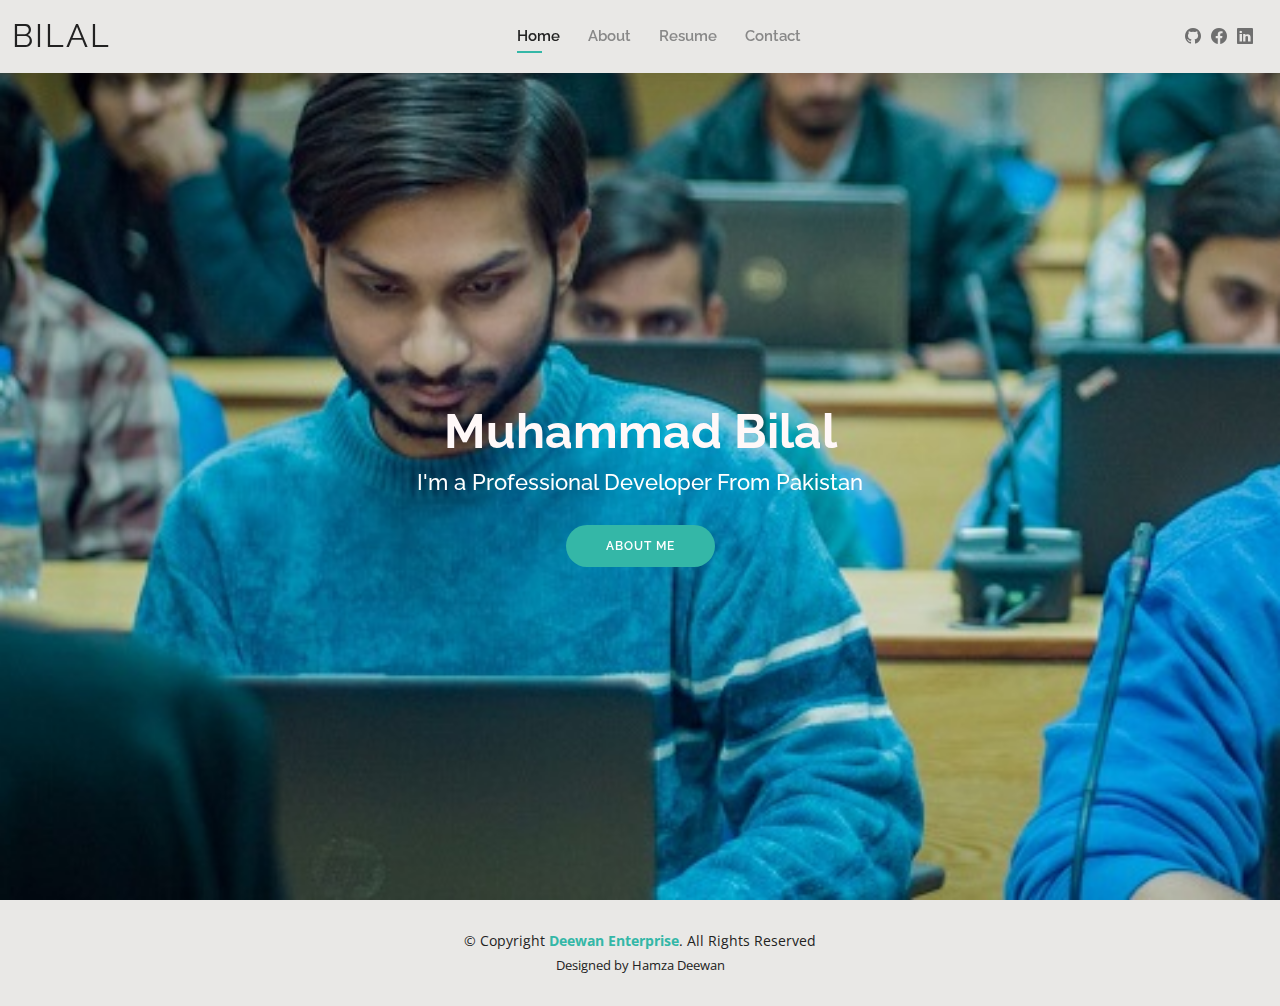
<file: Bilal Portfolio/index.html>
<!DOCTYPE html>
<html lang="en">

<head>
  <meta charset="utf-8">
  <meta content="width=device-width, initial-scale=1.0" name="viewport">

  <title>Index</title>
  <meta content="" name="description">
  <meta content="" name="keywords">

  <!-- Favicons -->
  <link href="assets/img/apple-touch-icon.png" rel="icon">
  <link href="assets/img/apple-touch-icon.png" rel="apple-touch-icon">

  <!-- Google Fonts -->
  <link href="https://fonts.googleapis.com/css?family=Open+Sans:300,300i,400,400i,600,600i,700,700i|Raleway:300,300i,400,400i,500,500i,600,600i,700,700i|Poppins:300,300i,400,400i,500,500i,600,600i,700,700i" rel="stylesheet">

  <!-- Vendor CSS Files -->
  <link href="assets/vendor/aos/aos.css" rel="stylesheet">
  <link href="assets/vendor/bootstrap/css/bootstrap.min.css" rel="stylesheet">
  <link href="assets/vendor/bootstrap-icons/bootstrap-icons.css" rel="stylesheet">
  <link href="assets/vendor/boxicons/css/boxicons.min.css" rel="stylesheet">
  <link href="assets/vendor/glightbox/css/glightbox.min.css" rel="stylesheet">
  <link href="assets/vendor/swiper/swiper-bundle.min.css" rel="stylesheet">

  <!-- Template Main CSS File -->
  <link href="assets/css/style.css" rel="stylesheet">


</head>

<body>

  <!-- ======= Header ======= -->
  <header id="header" class="fixed-top">
    <div class="container-fluid d-flex justify-content-between align-items-center">

      <h1 class="logo me-auto me-lg-0"><a href="index.html">Bilal</a></h1>
      <!-- Uncomment below if you prefer to use an image logo -->
      <!-- <a href="index.html" class="logo"><img src="assets/img/logo.png" alt="" class="img-fluid"></a>-->

      <nav id="navbar" class="navbar order-last order-lg-0">
        <ul>
          <li><a class="active" href="index.html">Home</a></li>
          <li><a href="about.html">About</a></li>
          <li><a href="resume.html">Resume</a></li>
       
          <li><a href="contact.html">Contact</a></li>
        </ul>
        <i class="bi bi-list mobile-nav-toggle"></i>
      </nav><!-- .navbar -->

      <div class="header-social-links">
        <a href="https://github.com/syedmuhammadbilalshakeel1" class="github"><i class="bi bi-github"></i></a>
        <a href="https://www.facebook.com/profile.php?id=100076412073179" class="facebook"><i class="bi bi-facebook"></i></a>
        <a href="https://www.linkedin.com/in/muhammad-bilal-310830214" class="linkedin"><i class="bi bi-linkedin"></i></i></a>
      </div>
    </div>

    </div>

  </header><!-- End Header -->

  <!-- ======= Hero Section ======= -->
  <section id="hero" class="d-flex align-items-center">
    <div class="container d-flex flex-column align-items-center" data-aos="zoom-in" data-aos-delay="100">
      <h1>Muhammad Bilal</h1>
      <h2>I'm a Professional Developer From Pakistan</h2>
      <a href="about.html" class="btn-about">About Me</a>
    </div>
  </section><!-- End Hero -->

  <!-- ======= Footer ======= -->
  <footer id="footer">
    <div class="container">
      <div class="copyright">
        &copy; Copyright <strong><span> <a href="https://hamzadeewan.netlify.app/"> Deewan Enterprise</a></span></strong>. All Rights Reserved
      </div>
      <div class="credits">
      
        Designed by Hamza Deewan
      </div>
    </div>
  </footer><!-- End  Footer -->

  <div id="preloader"></div>
  <a href="#" class="back-to-top d-flex align-items-center justify-content-center"><i class="bi bi-arrow-up-short"></i></a>

  <!-- Vendor JS Files -->
  <script src="assets/vendor/purecounter/purecounter_vanilla.js"></script>
  <script src="assets/vendor/aos/aos.js"></script>
  <script src="assets/vendor/bootstrap/js/bootstrap.bundle.min.js"></script>
  <script src="assets/vendor/glightbox/js/glightbox.min.js"></script>
  <script src="assets/vendor/isotope-layout/isotope.pkgd.min.js"></script>
  <script src="assets/vendor/swiper/swiper-bundle.min.js"></script>
  <script src="assets/vendor/waypoints/noframework.waypoints.js"></script>
  <script src="assets/vendor/php-email-form/validate.js"></script>

  <!-- Template Main JS File -->
  <script src="assets/js/main.js"></script>

</body>

</html>
</file>
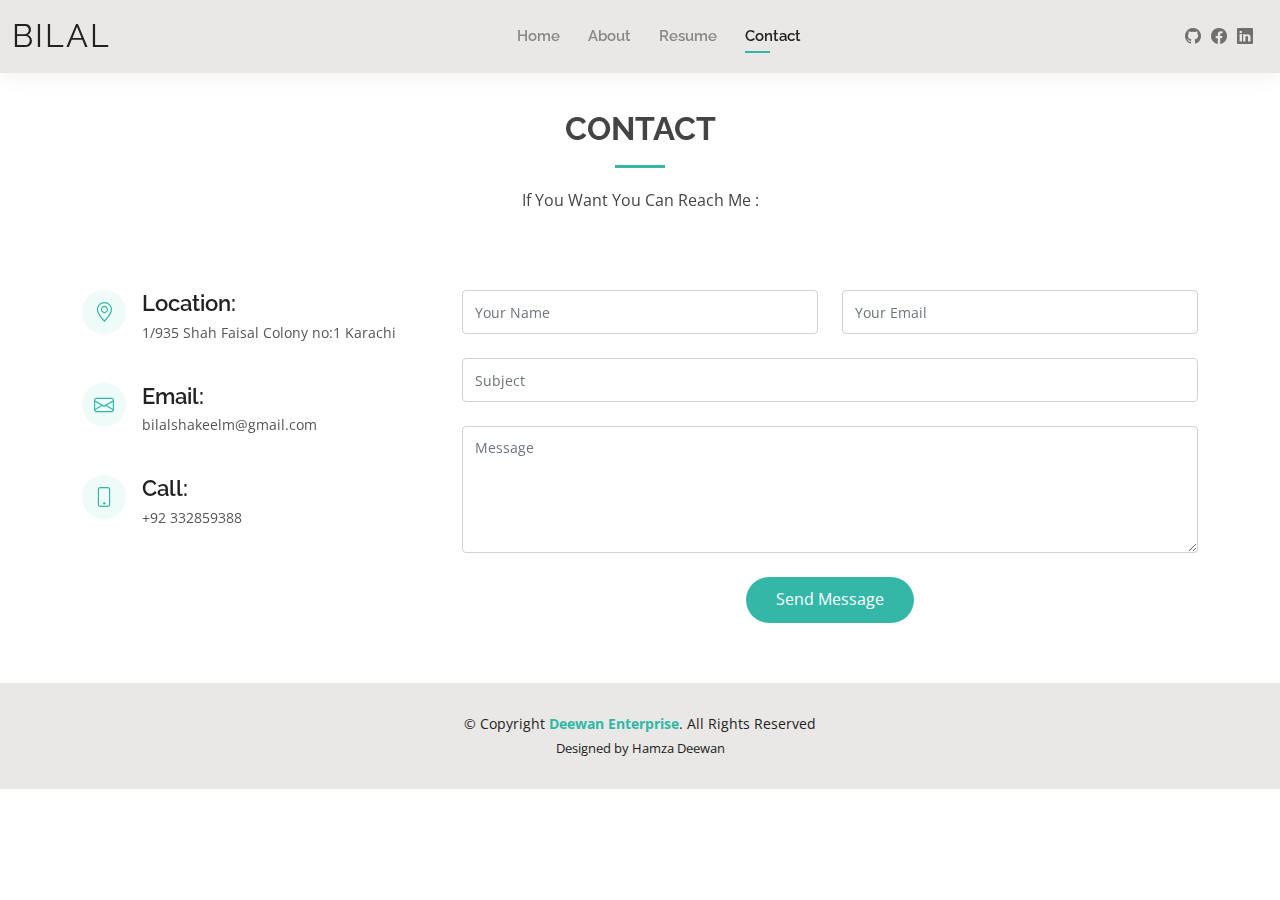
<file: Bilal Portfolio/contact.html>
<!DOCTYPE html>
<html lang="en">

<head>
  <meta charset="utf-8">
  <meta content="width=device-width, initial-scale=1.0" name="viewport">

  <title>Contact </title>
  <meta content="" name="description">
  <meta content="" name="keywords">

  <!-- Favicons -->
  <link href="assets/img/apple-touch-icon.png" rel="icon">
  <link href="assets/img/apple-touch-icon.png" rel="apple-touch-icon">

  <!-- Google Fonts -->
  <link href="https://fonts.googleapis.com/css?family=Open+Sans:300,300i,400,400i,600,600i,700,700i|Raleway:300,300i,400,400i,500,500i,600,600i,700,700i|Poppins:300,300i,400,400i,500,500i,600,600i,700,700i" rel="stylesheet">

  <!-- Vendor CSS Files -->
  <link href="assets/vendor/aos/aos.css" rel="stylesheet">
  <link href="assets/vendor/bootstrap/css/bootstrap.min.css" rel="stylesheet">
  <link href="assets/vendor/bootstrap-icons/bootstrap-icons.css" rel="stylesheet">
  <link href="assets/vendor/boxicons/css/boxicons.min.css" rel="stylesheet">
  <link href="assets/vendor/glightbox/css/glightbox.min.css" rel="stylesheet">
  <link href="assets/vendor/swiper/swiper-bundle.min.css" rel="stylesheet">

  <!-- Template Main CSS File -->
  <link href="assets/css/style.css" rel="stylesheet">


</head>

<body>

  <!-- ======= Header ======= -->
  <header id="header" class="fixed-top">
    <div class="container-fluid d-flex justify-content-between align-items-center">

      <h1 class="logo me-auto me-lg-0"><a href="index.html">Bilal</a></h1>
      <!-- Uncomment below if you prefer to use an image logo -->
      <!-- <a href="index.html" class="logo"><img src="assets/img/logo.png" alt="" class="img-fluid"></a>-->

      <nav id="navbar" class="navbar order-last order-lg-0">
        <ul>
          <li><a href="index.html">Home</a></li>
          <li><a href="about.html">About</a></li>
          <li><a href="resume.html">Resume</a></li>
     <li><a class="active" href="contact.html">Contact</a></li>
        </ul>
        <i class="bi bi-list mobile-nav-toggle"></i>
      </nav><!-- .navbar -->

      <div class="header-social-links">
        <a href="https://github.com/syedmuhammadbilalshakeel1" class="github"><i class="bi bi-github"></i></a>
        <a href="https://www.facebook.com/profile.php?id=100076412073179" class="facebook"><i class="bi bi-facebook"></i></a>
        <a href="https://www.linkedin.com/in/muhammad-bilal-310830214" class="linkedin"><i class="bi bi-linkedin"></i></i></a>
      </div>
    </div>

    </div>

  </header><!-- End Header -->

  <main id="main">

    <!-- ======= Contact Section ======= -->
    <section id="contact" class="contact">
      <div class="container" data-aos="fade-up">

        <div class="section-title">
          <h2>Contact</h2>
          <p>If You Want You Can Reach Me :</p>
        </div>

        <!-- <div>
          <iframe style="border:0; width: 100%; height: 270px;" src="https://www.google.com/maps/embed?pb=!1m14!1m8!1m3!1d12097.433213460943!2d-74.0062269!3d40.7101282!3m2!1i1024!2i768!4f13.1!3m3!1m2!1s0x0%3A0xb89d1fe6bc499443!2sDowntown+Conference+Center!5e0!3m2!1smk!2sbg!4v1539943755621" frameborder="0" allowfullscreen></iframe>
        </div> -->

        <div class="row mt-5">

          <div class="col-lg-4">
            <div class="info">
              <div class="address">
                <i class="bi bi-geo-alt"></i>
                <h4>Location:</h4>
                <p>1/935 Shah Faisal Colony no:1 Karachi</p>
              </div>

              <div class="email">
                <i class="bi bi-envelope"></i>
                <h4>Email:</h4>
                <p>bilalshakeelm@gmail.com</p>
              </div>

              <div class="phone">
                <i class="bi bi-phone"></i>
                <h4>Call:</h4>
                <p> +92 332859388</p>
              </div>

            </div>

          </div>

          <div class="col-lg-8 mt-5 mt-lg-0">

            <form action="forms/contact.php" method="post" role="form" class="php-email-form">
              <div class="row">
                <div class="col-md-6 form-group">
                  <input type="text" name="name" class="form-control" id="name" placeholder="Your Name" required>
                </div>
                <div class="col-md-6 form-group mt-3 mt-md-0">
                  <input type="email" class="form-control" name="email" id="email" placeholder="Your Email" required>
                </div>
              </div>
              <div class="form-group mt-3">
                <input type="text" class="form-control" name="subject" id="subject" placeholder="Subject" required>
              </div>
              <div class="form-group mt-3">
                <textarea class="form-control" name="message" rows="5" placeholder="Message" required></textarea>
              </div>
              <div class="my-3">
                <div class="loading">Loading</div>
                <div class="error-message"></div>
                <div class="sent-message">Your message has been sent. Thank you!</div>
              </div>
              <div class="text-center"><button type="submit">Send Message</button></div>
            </form>

          </div>

        </div>

      </div>
    </section><!-- End Contact Section -->

  </main><!-- End #main -->

 <!-- ======= Footer ======= -->
 <footer id="footer">
  <div class="container">
    <div class="copyright">
      &copy; Copyright <strong><span> <a href="https://hamzadeewan.netlify.app/"> Deewan Enterprise</a></span></strong>. All Rights Reserved
    </div>
    <div class="credits">
    
      Designed by Hamza Deewan
    </div>
  </div>
</footer><!-- End  Footer -->

  <div id="preloader"></div>
  <a href="#" class="back-to-top d-flex align-items-center justify-content-center"><i class="bi bi-arrow-up-short"></i></a>

  <!-- Vendor JS Files -->
  <script src="assets/vendor/purecounter/purecounter_vanilla.js"></script>
  <script src="assets/vendor/aos/aos.js"></script>
  <script src="assets/vendor/bootstrap/js/bootstrap.bundle.min.js"></script>
  <script src="assets/vendor/glightbox/js/glightbox.min.js"></script>
  <script src="assets/vendor/isotope-layout/isotope.pkgd.min.js"></script>
  <script src="assets/vendor/swiper/swiper-bundle.min.js"></script>
  <script src="assets/vendor/waypoints/noframework.waypoints.js"></script>
  <script src="assets/vendor/php-email-form/validate.js"></script>

  <!-- Template Main JS File -->
  <script src="assets/js/main.js"></script>

</body>

</html>
</file>
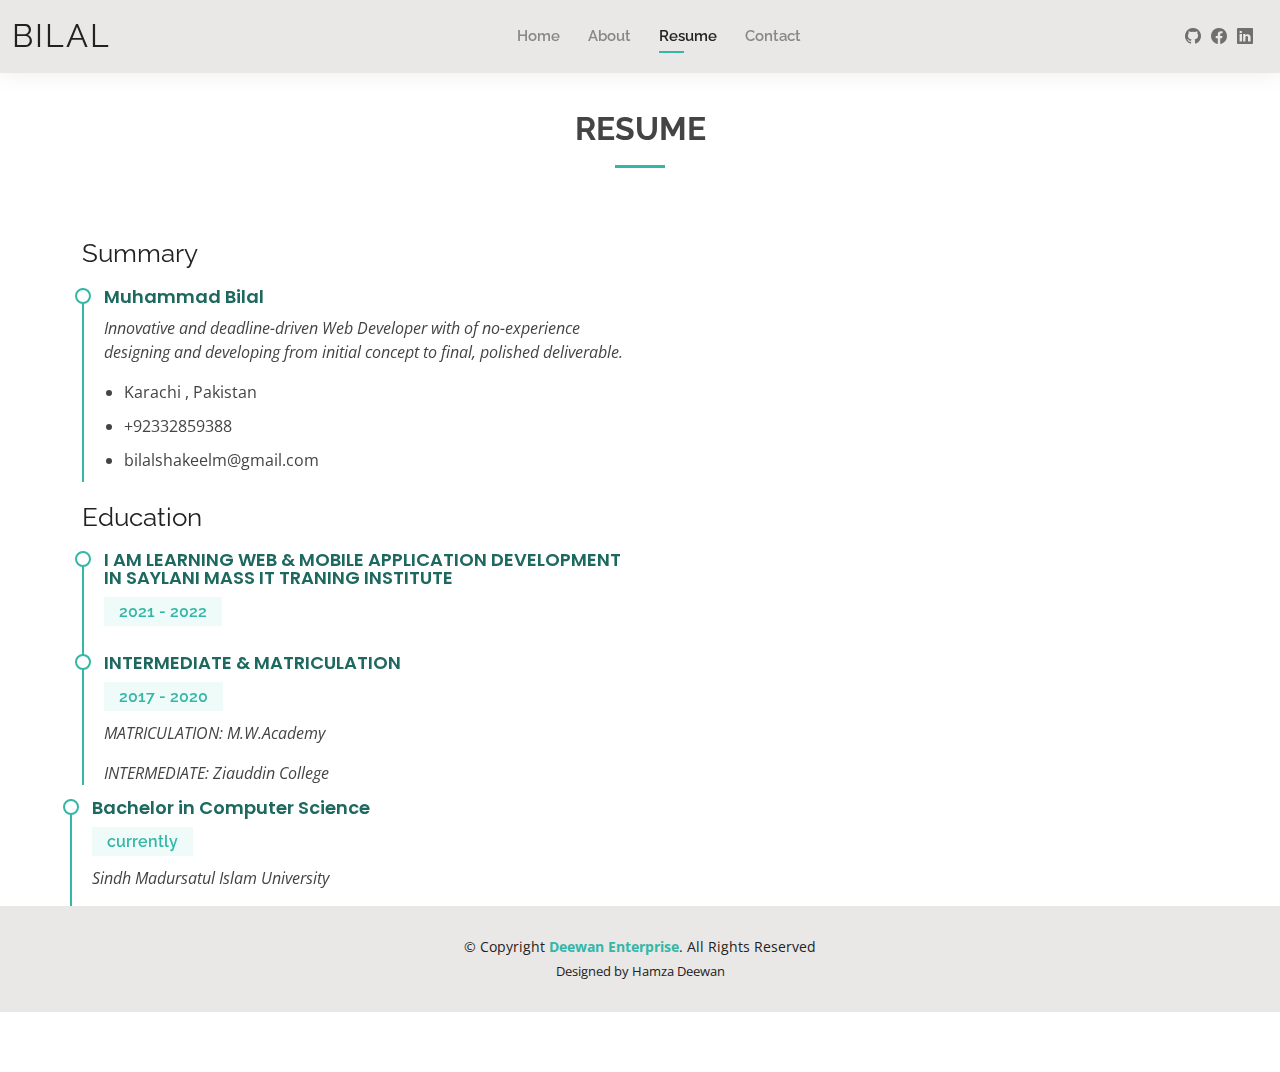
<file: Bilal Portfolio/resume.html>
<!DOCTYPE html>
<html lang="en">

<head>
  <meta charset="utf-8">
  <meta content="width=device-width, initial-scale=1.0" name="viewport">

  <title>Resume </title>
  <meta content="" name="description">
  <meta content="" name="keywords">

  <!-- Favicons -->
  <link href="assets/img/apple-touch-icon.png" rel="icon">
  <link href="assets/img/apple-touch-icon.png" rel="apple-touch-icon">

  <!-- Google Fonts -->
  <link href="https://fonts.googleapis.com/css?family=Open+Sans:300,300i,400,400i,600,600i,700,700i|Raleway:300,300i,400,400i,500,500i,600,600i,700,700i|Poppins:300,300i,400,400i,500,500i,600,600i,700,700i" rel="stylesheet">

  <!-- Vendor CSS Files -->
  <link href="assets/vendor/aos/aos.css" rel="stylesheet">
  <link href="assets/vendor/bootstrap/css/bootstrap.min.css" rel="stylesheet">
  <link href="assets/vendor/bootstrap-icons/bootstrap-icons.css" rel="stylesheet">
  <link href="assets/vendor/boxicons/css/boxicons.min.css" rel="stylesheet">
  <link href="assets/vendor/glightbox/css/glightbox.min.css" rel="stylesheet">
  <link href="assets/vendor/swiper/swiper-bundle.min.css" rel="stylesheet">

  <!-- Template Main CSS File -->
  <link href="assets/css/style.css" rel="stylesheet">

</head>

<body>

  <!-- ======= Header ======= -->
  <header id="header" class="fixed-top">
    <div class="container-fluid d-flex justify-content-between align-items-center">

      <h1 class="logo me-auto me-lg-0"><a href="index.html">Bilal</a></h1>
      <!-- Uncomment below if you prefer to use an image logo -->
      <!-- <a href="index.html" class="logo"><img src="assets/img/logo.png" alt="" class="img-fluid"></a>-->

      <nav id="navbar" class="navbar order-last order-lg-0">
        <ul>
          <li><a href="index.html">Home</a></li>
          <li><a href="about.html">About</a></li>
          <li><a class="active" href="resume.html">Resume</a></li>
         
          <li><a href="contact.html">Contact</a></li>
        </ul>
        <i class="bi bi-list mobile-nav-toggle"></i>
      </nav><!-- .navbar -->
      <div class="header-social-links">
        <a href="https://github.com/syedmuhammadbilalshakeel1" class="github"><i class="bi bi-github"></i></a>
        <a href="https://www.facebook.com/profile.php?id=100076412073179" class="facebook"><i class="bi bi-facebook"></i></a>
        <a href="https://www.linkedin.com/in/muhammad-bilal-310830214" class="linkedin"><i class="bi bi-linkedin"></i></i></a>
      </div>
    </div>

    </div>

  </header><!-- End Header -->

  <main id="main">

    <!-- ======= Resume Section ======= -->
    <section id="resume" class="resume">
      <div class="container" data-aos="fade-up">

        <div class="section-title">
          <h2>Resume</h2>
         
        </div>

        <div class="row">
          <div class="col-lg-6">
            <h3 class="resume-title">Summary</h3>
            <div class="resume-item pb-0">
              <h4>Muhammad Bilal</h4>
              <p><em>Innovative and deadline-driven Web Developer with of no-experience designing and developing from initial concept to final, polished deliverable.</em></p>
              <p>
              <ul>
                <li>Karachi , Pakistan</li>
                <li>+92332859388</li>
                <li>bilalshakeelm@gmail.com</li>
              </ul>
              </p>
            </div>

            <h3 class="resume-title">Education</h3>
            <div class="resume-item">
              <h4>I AM LEARNING WEB & MOBILE APPLICATION DEVELOPMENT IN SAYLANI MASS IT TRANING INSTITUTE</h4>
              <h5>2021 - 2022</h5>
              
            </div>
            <div class="resume-item">
              <h4>INTERMEDIATE & MATRICULATION</h4>
              <h5>2017 - 2020</h5>
              <p><em>MATRICULATION: M.W.Academy</em></p>
              <p><em>INTERMEDIATE: Ziauddin College</em></p>
            </div>
          </div>
          <div class="resume-item">
            <h4>Bachelor in Computer Science</h4>
            <h5>currently</h5>
            <p><em>Sindh Madursatul Islam University</em></p>
           
          </div>
        </div>
        

      </div>
<!-- ======= Footer ======= -->
<footer id="footer">
  <div class="container">
    <div class="copyright">
      &copy; Copyright <strong><span> <a href="https://hamzadeewan.netlify.app/"> Deewan Enterprise</a></span></strong>. All Rights Reserved
    </div>
    <div class="credits">
    
      Designed by Hamza Deewan
    </div>
  </div>
</footer><!-- End  Footer -->

  <div id="preloader"></div>
  <a href="#" class="back-to-top d-flex align-items-center justify-content-center"><i class="bi bi-arrow-up-short"></i></a>

  <!-- Vendor JS Files -->
  <script src="assets/vendor/purecounter/purecounter_vanilla.js"></script>
  <script src="assets/vendor/aos/aos.js"></script>
  <script src="assets/vendor/bootstrap/js/bootstrap.bundle.min.js"></script>
  <script src="assets/vendor/glightbox/js/glightbox.min.js"></script>
  <script src="assets/vendor/isotope-layout/isotope.pkgd.min.js"></script>
  <script src="assets/vendor/swiper/swiper-bundle.min.js"></script>
  <script src="assets/vendor/waypoints/noframework.waypoints.js"></script>
  <script src="assets/vendor/php-email-form/validate.js"></script>

  <!-- Template Main JS File -->
  <script src="assets/js/main.js"></script>

</body>

</html>
</file>
<file: Bilal Portfolio/assets/css/style.css>
body {
  font-family: "Open Sans", sans-serif;
  color: #444444;
}

a {
  color: #34b7a7;
  text-decoration: none;
}

a:hover {
  color: #51cdbe;
  text-decoration: none;
}

h1,
h2,
h3,
h4,
h5,
h6 {
  font-family: "Raleway", sans-serif;
}

#main {
  margin-top: 50px;
}

@media (max-width: 992px) {
  #main {
    margin-top: 30px;
  }
}

/*--------------------------------------------------------------
# Preloader
--------------------------------------------------------------*/
#preloader {
  position: fixed;
  top: 0;
  left: 0;
  right: 0;
  bottom: 0;
  z-index: 9999;
  overflow: hidden;
  background: #fff;
}

#preloader:before {
  content: "";
  position: fixed;
  top: calc(50% - 30px);
  left: calc(50% - 30px);
  border: 6px solid #34b7a7;
  border-top-color: #dcf5f2;
  border-radius: 50%;
  width: 60px;
  height: 60px;
  -webkit-animation: animate-preloader 1s linear infinite;
  animation: animate-preloader 1s linear infinite;
}

@-webkit-keyframes animate-preloader {
  0% {
    transform: rotate(0deg);
  }

  100% {
    transform: rotate(360deg);
  }
}

@keyframes animate-preloader {
  0% {
    transform: rotate(0deg);
  }

  100% {
    transform: rotate(360deg);
  }
}

/*--------------------------------------------------------------
# Back to top button
--------------------------------------------------------------*/
.back-to-top {
  position: fixed;
  visibility: hidden;
  opacity: 0;
  right: 15px;
  bottom: 15px;
  z-index: 996;
  background: #34b7a7;
  width: 40px;
  height: 40px;
  border-radius: 50px;
  transition: all 0.4s;
}

.back-to-top i {
  font-size: 24px;
  color: #fff;
  line-height: 0;
}

.back-to-top:hover {
  background: #49cbbb;
  color: #fff;
}

.back-to-top.active {
  visibility: visible;
  opacity: 1;
}

/*--------------------------------------------------------------
# Header
--------------------------------------------------------------*/
#header {
  background: #e9e8e6;
  box-shadow: 0px 0px 25px 0 rgba(0, 0, 0, 0.08);
  z-index: 997;
  padding: 15px 0;
}

#header .logo {
  font-size: 32px;
  margin: 0;
  padding: 0;
  line-height: 1;
  font-weight: 400;
  letter-spacing: 2px;
  text-transform: uppercase;
}

#header .logo a {
  color: #222222;
}

#header .logo img {
  max-height: 40px;
}

@media (max-width: 992px) {
  #header .logo {
    font-size: 28px;
  }
}

/*--------------------------------------------------------------
# Header Social Links
--------------------------------------------------------------*/
.header-social-links {
  padding-right: 15px;
}

.header-social-links a {
  color: #6f6f6f;
  padding-left: 6px;
  display: inline-block;
  line-height: 0px;
  transition: 0.3s;
  font-size: 16px;
}

.header-social-links a:hover {
  color: #34b7a7;
}

/*--------------------------------------------------------------
# Navigation Menu
--------------------------------------------------------------*/
/**
* Desktop Navigation 
*/
.navbar {
  padding: 0;
}

.navbar ul {
  margin: 0;
  padding: 0;
  display: flex;
  list-style: none;
  align-items: center;
}

.navbar li {
  position: relative;
  padding: 10px 0 10px 28px;
}

.navbar a,
.navbar a:focus {
  display: flex;
  align-items: center;
  justify-content: space-between;
  font-family: "Raleway", sans-serif;
  font-size: 15px;
  font-weight: 600;
  color: #888888;
  white-space: nowrap;
  transition: 0.3s;
  position: relative;
}

.navbar a i,
.navbar a:focus i {
  font-size: 12px;
  line-height: 0;
  margin-left: 5px;
}

.navbar>ul>li>a:before {
  content: "";
  position: absolute;
  width: 0;
  height: 2px;
  bottom: -5px;
  left: 0;
  background-color: #34b7a7;
  visibility: hidden;
  width: 0px;
  transition: all 0.3s ease-in-out 0s;
}

.navbar a:hover:before,
.navbar li:hover>a:before,
.navbar .active:before {
  visibility: visible;
  width: 25px;
}

.navbar a:hover,
.navbar .active,
.navbar .active:focus,
.navbar li:hover>a {
  color: #222222;
}

.navbar .dropdown ul {
  display: block;
  position: absolute;
  left: 14px;
  top: calc(100% + 30px);
  margin: 0;
  padding: 10px 0;
  z-index: 99;
  opacity: 0;
  visibility: hidden;
  background: #fff;
  box-shadow: 0px 0px 30px rgba(127, 137, 161, 0.25);
  transition: 0.3s;
  border-radius: 4px;
}

.navbar .dropdown ul li {
  min-width: 200px;
  padding: 0;
}

.navbar .dropdown ul a {
  padding: 10px 20px;
  font-size: 15px;
  text-transform: none;
  font-weight: 600;
}

.navbar .dropdown ul a i {
  font-size: 12px;
}

.navbar .dropdown ul a:hover,
.navbar .dropdown ul .active:hover,
.navbar .dropdown ul li:hover>a {
  color: #34b7a7;
}

.navbar .dropdown:hover>ul {
  opacity: 1;
  top: 100%;
  visibility: visible;
}

.navbar .dropdown .dropdown ul {
  top: 0;
  left: calc(100% - 30px);
  visibility: hidden;
}

.navbar .dropdown .dropdown:hover>ul {
  opacity: 1;
  top: 0;
  left: 100%;
  visibility: visible;
}

@media (max-width: 1366px) {
  .navbar .dropdown .dropdown ul {
    left: -90%;
  }

  .navbar .dropdown .dropdown:hover>ul {
    left: -100%;
  }
}

/**
* Mobile Navigation 
*/
.mobile-nav-toggle {
  color: #222222;
  font-size: 28px;
  cursor: pointer;
  display: none;
  line-height: 0;
  transition: 0.5s;
}

.mobile-nav-toggle.bi-x {
  color: #fff;
}

@media (max-width: 991px) {
  .mobile-nav-toggle {
    display: block;
  }

  .navbar ul {
    display: none;
  }
}

.navbar-mobile {
  position: fixed;
  overflow: hidden;
  top: 0;
  right: 0;
  left: 0;
  bottom: 0;
  background: rgba(9, 9, 9, 0.9);
  transition: 0.3s;
  z-index: 999;
}

.navbar-mobile .mobile-nav-toggle {
  position: absolute;
  top: 15px;
  right: 15px;
}

.navbar-mobile ul {
  display: block;
  position: absolute;
  top: 55px;
  right: 15px;
  bottom: 15px;
  left: 15px;
  padding: 10px 0;
  border-radius: 10px;
  background-color: #fff;
  overflow-y: auto;
  transition: 0.3s;
}

.navbar-mobile a,
.navbar-mobile a:focus {
  font-size: 15px;
  padding-right: 15px;
  color: #222222;
}

.navbar-mobile a:hover,
.navbar-mobile .active,
.navbar-mobile li:hover>a {
  color: #34b7a7;
}

.navbar-mobile .getstarted,
.navbar-mobile .getstarted:focus {
  margin: 15px;
}

.navbar-mobile .dropdown ul {
  position: static;
  display: none;
  margin: 10px 20px;
  padding: 10px 0;
  z-index: 99;
  opacity: 1;
  visibility: visible;
  background: #fff;
  box-shadow: 0px 0px 30px rgba(127, 137, 161, 0.25);
}

.navbar-mobile .dropdown ul li {
  min-width: 200px;
}

.navbar-mobile .dropdown ul a {
  padding: 10px 20px;
}

.navbar-mobile .dropdown ul a i {
  font-size: 12px;
}

.navbar-mobile .dropdown ul a:hover,
.navbar-mobile .dropdown ul .active:hover,
.navbar-mobile .dropdown ul li:hover>a {
  color: #34b7a7;
}

.navbar-mobile .dropdown>.dropdown-active {
  display: block;
}

/*--------------------------------------------------------------
# Hero Section
--------------------------------------------------------------*/
#hero {
  width: 100%;
  height: 100vh;
  background: url("../img/hero-bg.jpeg") top right;
  background-size: cover;
}

#hero .container {
  padding-top: 70px;
  position: relative;
}

@media (max-width: 992px) {
  #hero .container {
    padding-top: 58px;
  }
}

#hero h1 {
  margin: 0;
  font-size: 48px;
  font-weight: 700;
  line-height: 56px;
  color: #fff8f8;
}

#hero h2 {
  color: #ffffff;
  margin: 10px 0 0 0;
  font-size: 22px;
}

#hero .btn-about {
  font-family: "Raleway", sans-serif;
  text-transform: uppercase;
  font-weight: 600;
  font-size: 12px;
  letter-spacing: 1px;
  display: inline-block;
  padding: 12px 40px;
  border-radius: 50px;
  transition: 0.5s;
  margin-top: 30px;
  color: #fff;
  background: #34b7a7;
}

#hero .btn-about:hover {
  background: #3dc8b7;
}

@media (min-width: 1024px) {
  #hero {
    background-attachment: fixed;
  }
}

@media (max-width: 992px) {
  #hero:before {
    content: "";
    background: rgba(255, 255, 255, 0.8);
    position: absolute;
    bottom: 0;
    top: 0;
    left: 0;
    right: 0;
  }

  #hero h1 {
    font-size: 28px;
    line-height: 36px;
  }

  #hero h2 {
    font-size: 18px;
    line-height: 24px;
  }
}

/*--------------------------------------------------------------
# Sections General
--------------------------------------------------------------*/
section {
  padding: 60px 0;
}

.section-bg {
  background-color: #e7f8f6;
}

.section-title {
  text-align: center;
  padding-bottom: 30px;
}

.section-title h2 {
  font-size: 32px;
  font-weight: bold;
  text-transform: uppercase;
  margin-bottom: 20px;
  padding-bottom: 20px;
  position: relative;
}

.section-title h2::after {
  content: "";
  position: absolute;
  display: block;
  width: 50px;
  height: 3px;
  background: #34b7a7;
  bottom: 0;
  left: calc(50% - 25px);
}

.section-title p {
  margin-bottom: 0;
}

/*--------------------------------------------------------------
# Cta
--------------------------------------------------------------*/
.cta {
  background: linear-gradient(rgba(0, 0, 0, 0.6), rgba(0, 0, 0, 0.6)), url("../img/bg-1.jpg") fixed center center;
  background-size: cover;
  padding: 80px 0;
}

.cta h3 {
  color: #fff;
  font-size: 28px;
  font-weight: 700;
}

.cta p {
  color: #fff;
}

.cta .cta-btn {
  font-family: "Raleway", sans-serif;
  text-transform: uppercase;
  font-weight: 500;
  font-size: 16px;
  letter-spacing: 1px;
  display: inline-block;
  padding: 8px 20px;
  border-radius: 2px;
  transition: 0.5s;
  margin: 10px;
  border: 2px solid #fff;
  color: #fff;
}

.cta .cta-btn:hover {
  background: #34b7a7;
  border: 2px solid #34b7a7;
}

@media (max-width: 1024px) {
  .cta {
    background-attachment: scroll;
  }
}

@media (min-width: 769px) {
  .cta .cta-btn-container {
    display: flex;
    align-items: center;
    justify-content: flex-end;
  }
}

/*--------------------------------------------------------------
# About
--------------------------------------------------------------*/
.about .content h3 {
  font-weight: 700;
  font-size: 26px;
  color: #555555;
}

.about .content ul {
  list-style: none;
  padding: 0;
}

.about .content ul li {
  padding-bottom: 10px;
}

.about .content ul i {
  font-size: 20px;
  padding-right: 2px;
  color: #34b7a7;
}

.about .content p:last-child {
  margin-bottom: 0;
}

/*--------------------------------------------------------------
# Skills
--------------------------------------------------------------*/
.skills .progress {
  height: 60px;
  display: block;
  background: none;
  border-radius: 0;
}

.skills .progress .skill {
  padding: 10px 0;
  margin: 0 0 6px 0;
  text-transform: uppercase;
  display: block;
  font-weight: 600;
  font-family: "Poppins", sans-serif;
  color: #222222;
}

.skills .progress .skill .val {
  float: right;
  font-style: normal;
}

.skills .progress-bar-wrap {
  background: #f3f3f3;
}

.skills .progress-bar {
  width: 1px;
  height: 10px;
  transition: 0.9s;
  background-color: #34b7a7;
}

/*--------------------------------------------------------------
# Facts
--------------------------------------------------------------*/
.facts .counters span {
  font-size: 48px;
  display: block;
  color: #34b7a7;
}

.facts .counters p {
  padding: 0;
  margin: 0 0 20px 0;
  font-family: "Raleway", sans-serif;
  font-size: 14px;
}

/*--------------------------------------------------------------
# Testimonials
--------------------------------------------------------------*/
.testimonials .section-header {
  margin-bottom: 40px;
}

.testimonials .testimonials-carousel,
.testimonials .testimonials-slider {
  overflow: hidden;
}

.testimonials .testimonial-item {
  text-align: center;
}

.testimonials .testimonial-item .testimonial-img {
  width: 120px;
  border-radius: 50%;
  border: 4px solid #fff;
  margin: 0 auto;
}

.testimonials .testimonial-item h3 {
  font-size: 20px;
  font-weight: bold;
  margin: 10px 0 5px 0;
  color: #111;
}

.testimonials .testimonial-item h4 {
  font-size: 14px;
  color: #999;
  margin: 0 0 15px 0;
}

.testimonials .testimonial-item .quote-icon-left,
.testimonials .testimonial-item .quote-icon-right {
  color: #c8efea;
  font-size: 26px;
}

.testimonials .testimonial-item .quote-icon-left {
  display: inline-block;
  left: -5px;
  position: relative;
}

.testimonials .testimonial-item .quote-icon-right {
  display: inline-block;
  right: -5px;
  position: relative;
  top: 10px;
}

.testimonials .testimonial-item p {
  font-style: italic;
  margin: 0 auto 15px auto;
}

@media (min-width: 992px) {
  .testimonials .testimonial-item p {
    width: 80%;
  }
}

.testimonials .swiper-pagination {
  margin-top: 20px;
  position: relative;
}

.testimonials .swiper-pagination .swiper-pagination-bullet {
  width: 12px;
  height: 12px;
  background-color: #fff;
  opacity: 1;
  border: 1px solid #34b7a7;
}

.testimonials .swiper-pagination .swiper-pagination-bullet-active {
  background-color: #34b7a7;
}

/*--------------------------------------------------------------
# Resume
--------------------------------------------------------------*/
.resume .resume-title {
  font-size: 26px;
  font-weight: 400;
  margin-top: 20px;
  margin-bottom: 20px;
  color: #222222;
}

.resume .resume-item {
  padding: 0 0 20px 20px;
  margin-top: -2px;
  border-left: 2px solid #34b7a7;
  position: relative;
}

.resume .resume-item h4 {
  line-height: 18px;
  font-size: 18px;
  font-weight: 600;
  font-family: "Poppins", sans-serif;
  color: #1d685f;
  margin-bottom: 10px;
}

.resume .resume-item h5 {
  font-size: 16px;
  background: #effbf9;
  padding: 5px 15px;
  display: inline-block;
  font-weight: 600;
  margin-bottom: 10px;
  color: #34b7a7;
}

.resume .resume-item ul {
  padding-left: 20px;
}

.resume .resume-item ul li {
  padding-bottom: 10px;
}

.resume .resume-item:last-child {
  padding-bottom: 0;
}

.resume .resume-item::before {
  content: "";
  position: absolute;
  width: 16px;
  height: 16px;
  border-radius: 50px;
  left: -9px;
  top: 0;
  background: #fff;
  border: 2px solid #34b7a7;
}

/*--------------------------------------------------------------
# Services
--------------------------------------------------------------*/
.services .icon-box {
  text-align: center;
  padding: 70px 20px 80px 20px;
  transition: all ease-in-out 0.3s;
  background: #fff;
  box-shadow: 0px 0 35px 0 rgba(0, 0, 0, 0.08);
}

.services .icon-box .icon {
  margin: 0 auto;
  width: 100px;
  height: 100px;
  display: flex;
  align-items: center;
  justify-content: center;
  transition: ease-in-out 0.3s;
  position: relative;
}

.services .icon-box .icon i {
  font-size: 36px;
  transition: 0.5s;
  position: relative;
}

.services .icon-box .icon svg {
  position: absolute;
  top: 0;
  left: 0;
}

.services .icon-box .icon svg path {
  transition: 0.5s;
  fill: #f5f5f5;
}

.services .icon-box h4 {
  font-weight: 600;
  margin: 10px 0 15px 0;
  font-size: 22px;
}

.services .icon-box h4 a {
  color: #222222;
  transition: ease-in-out 0.3s;
}

.services .icon-box p {
  line-height: 24px;
  font-size: 14px;
  margin-bottom: 0;
}

.services .iconbox-blue i {
  color: #47aeff;
}

.services .iconbox-blue:hover .icon i {
  color: #fff;
}

.services .iconbox-blue:hover .icon path {
  fill: #47aeff;
}

.services .iconbox-orange i {
  color: #ffa76e;
}

.services .iconbox-orange:hover .icon i {
  color: #fff;
}

.services .iconbox-orange:hover .icon path {
  fill: #ffa76e;
}

.services .iconbox-pink i {
  color: #e80368;
}

.services .iconbox-pink:hover .icon i {
  color: #fff;
}

.services .iconbox-pink:hover .icon path {
  fill: #e80368;
}

.services .iconbox-yellow i {
  color: #ffbb2c;
}

.services .iconbox-yellow:hover .icon i {
  color: #fff;
}

.services .iconbox-yellow:hover .icon path {
  fill: #ffbb2c;
}

.services .iconbox-red i {
  color: #ff5828;
}

.services .iconbox-red:hover .icon i {
  color: #fff;
}

.services .iconbox-red:hover .icon path {
  fill: #ff5828;
}

.services .iconbox-teal i {
  color: #11dbcf;
}

.services .iconbox-teal:hover .icon i {
  color: #fff;
}

.services .iconbox-teal:hover .icon path {
  fill: #11dbcf;
}

/*--------------------------------------------------------------
# Portfolio
--------------------------------------------------------------*/
.portfolio .portfolio-item {
  margin-bottom: 30px;
}

.portfolio #portfolio-flters {
  padding: 0;
  margin: 0 auto 20px auto;
  list-style: none;
  text-align: center;
}

.portfolio #portfolio-flters li {
  cursor: pointer;
  display: inline-block;
  padding: 8px 16px 10px 16px;
  font-size: 13px;
  font-weight: 500;
  line-height: 1;
  text-transform: uppercase;
  color: #444444;
  margin-bottom: 5px;
  transition: all 0.3s ease-in-out;
  border-radius: 50px;
}

.portfolio #portfolio-flters li:hover,
.portfolio #portfolio-flters li.filter-active {
  color: #fff;
  background: #34b7a7;
}

.portfolio #portfolio-flters li:last-child {
  margin-right: 0;
}

.portfolio .portfolio-wrap {
  transition: 0.3s;
  position: relative;
  overflow: hidden;
  z-index: 1;
  background: rgba(34, 34, 34, 0.6);
}

.portfolio .portfolio-wrap::before {
  content: "";
  background: rgba(34, 34, 34, 0.6);
  position: absolute;
  left: 0;
  right: 0;
  top: 0;
  bottom: 0;
  transition: all ease-in-out 0.3s;
  z-index: 2;
  opacity: 0;
}

.portfolio .portfolio-wrap img {
  transition: all ease-in-out 0.3s;
}

.portfolio .portfolio-wrap .portfolio-info {
  opacity: 0;
  position: absolute;
  top: 0;
  left: 0;
  right: 0;
  bottom: 0;
  z-index: 3;
  transition: all ease-in-out 0.3s;
  display: flex;
  flex-direction: column;
  justify-content: flex-end;
  align-items: flex-start;
  padding: 20px;
}

.portfolio .portfolio-wrap .portfolio-info h4 {
  font-size: 20px;
  color: #fff;
  font-weight: 600;
}

.portfolio .portfolio-wrap .portfolio-info p {
  color: rgba(255, 255, 255, 0.7);
  font-size: 14px;
  text-transform: uppercase;
  padding: 0;
  margin: 0;
  font-style: italic;
}

.portfolio .portfolio-wrap .portfolio-links {
  text-align: center;
  z-index: 4;
}

.portfolio .portfolio-wrap .portfolio-links a {
  color: #fff;
  margin: 0 5px 0 0;
  font-size: 28px;
  display: inline-block;
  transition: 0.3s;
}

.portfolio .portfolio-wrap .portfolio-links a:hover {
  color: #78d9cd;
}

.portfolio .portfolio-wrap:hover::before {
  opacity: 1;
}

.portfolio .portfolio-wrap:hover img {
  transform: scale(1.2);
}

.portfolio .portfolio-wrap:hover .portfolio-info {
  opacity: 1;
}

/*--------------------------------------------------------------
# Portfolio Details
--------------------------------------------------------------*/
.portfolio-details {
  padding-top: 0;
}

.portfolio-details .portfolio-details-slider img {
  width: 100%;
}

.portfolio-details .portfolio-details-slider .swiper-pagination {
  margin-top: 20px;
  position: relative;
}

.portfolio-details .portfolio-details-slider .swiper-pagination .swiper-pagination-bullet {
  width: 12px;
  height: 12px;
  background-color: #fff;
  opacity: 1;
  border: 1px solid #34b7a7;
}

.portfolio-details .portfolio-details-slider .swiper-pagination .swiper-pagination-bullet-active {
  background-color: #34b7a7;
}

.portfolio-details .portfolio-info {
  padding: 30px;
  box-shadow: 0px 0 30px rgba(34, 34, 34, 0.08);
}

.portfolio-details .portfolio-info h3 {
  font-size: 22px;
  font-weight: 700;
  margin-bottom: 20px;
  padding-bottom: 20px;
  border-bottom: 1px solid #eee;
}

.portfolio-details .portfolio-info ul {
  list-style: none;
  padding: 0;
  font-size: 15px;
}

.portfolio-details .portfolio-info ul li+li {
  margin-top: 10px;
}

.portfolio-details .portfolio-description {
  padding-top: 30px;
}

.portfolio-details .portfolio-description h2 {
  font-size: 26px;
  font-weight: 700;
  margin-bottom: 20px;
}

.portfolio-details .portfolio-description p {
  padding: 0;
}

/*--------------------------------------------------------------
# Contact
--------------------------------------------------------------*/
.contact .info {
  width: 100%;
  background: #fff;
}

.contact .info i {
  font-size: 20px;
  color: #34b7a7;
  float: left;
  width: 44px;
  height: 44px;
  background: #effbf9;
  display: flex;
  justify-content: center;
  align-items: center;
  border-radius: 50px;
  transition: all 0.3s ease-in-out;
}

.contact .info h4 {
  padding: 0 0 0 60px;
  font-size: 22px;
  font-weight: 600;
  margin-bottom: 5px;
  color: #222222;
}

.contact .info p {
  padding: 0 0 0 60px;
  margin-bottom: 0;
  font-size: 14px;
  color: #555555;
}

.contact .info .email,
.contact .info .phone {
  margin-top: 40px;
}

.contact .info .email:hover i,
.contact .info .address:hover i,
.contact .info .phone:hover i {
  background: #34b7a7;
  color: #fff;
}

.contact .php-email-form {
  width: 100%;
  background: #fff;
}

.contact .php-email-form .form-group {
  padding-bottom: 8px;
}

.contact .php-email-form .error-message {
  display: none;
  color: #fff;
  background: #ed3c0d;
  text-align: center;
  padding: 15px;
  font-weight: 600;
}

.contact .php-email-form .sent-message {
  display: none;
  color: #fff;
  background: #18d26e;
  text-align: center;
  padding: 15px;
  font-weight: 600;
}

.contact .php-email-form .loading {
  display: none;
  background: #fff;
  text-align: center;
  padding: 15px;
}

.contact .php-email-form .loading:before {
  content: "";
  display: inline-block;
  border-radius: 50%;
  width: 24px;
  height: 24px;
  margin: 0 10px -6px 0;
  border: 3px solid #18d26e;
  border-top-color: #eee;
  -webkit-animation: animate-loading 1s linear infinite;
  animation: animate-loading 1s linear infinite;
}

.contact .php-email-form input,
.contact .php-email-form textarea {
  border-radius: 4px;
  box-shadow: none;
  font-size: 14px;
}

.contact .php-email-form input:focus,
.contact .php-email-form textarea:focus {
  border-color: #34b7a7;
}

.contact .php-email-form input {
  height: 44px;
}

.contact .php-email-form textarea {
  padding: 10px 12px;
}

.contact .php-email-form button[type=submit] {
  background: #34b7a7;
  border: 0;
  padding: 10px 30px 12px 30px;
  color: #fff;
  transition: 0.4s;
  border-radius: 50px;
}

.contact .php-email-form button[type=submit]:hover {
  background: #3dc8b7;
}

@-webkit-keyframes animate-loading {
  0% {
    transform: rotate(0deg);
  }

  100% {
    transform: rotate(360deg);
  }
}

@keyframes animate-loading {
  0% {
    transform: rotate(0deg);
  }

  100% {
    transform: rotate(360deg);
  }
}

/*--------------------------------------------------------------
# Footer
--------------------------------------------------------------*/
#footer {
  background: #e9e8e6;
  padding: 30px 0;
  color: #222222;
  font-size: 14px;
  text-align: center;
}

#footer .credits {
  padding-top: 5px;
  font-size: 13px;
}

#footer .credits a {
  color: #34b7a7;
}
</file>
